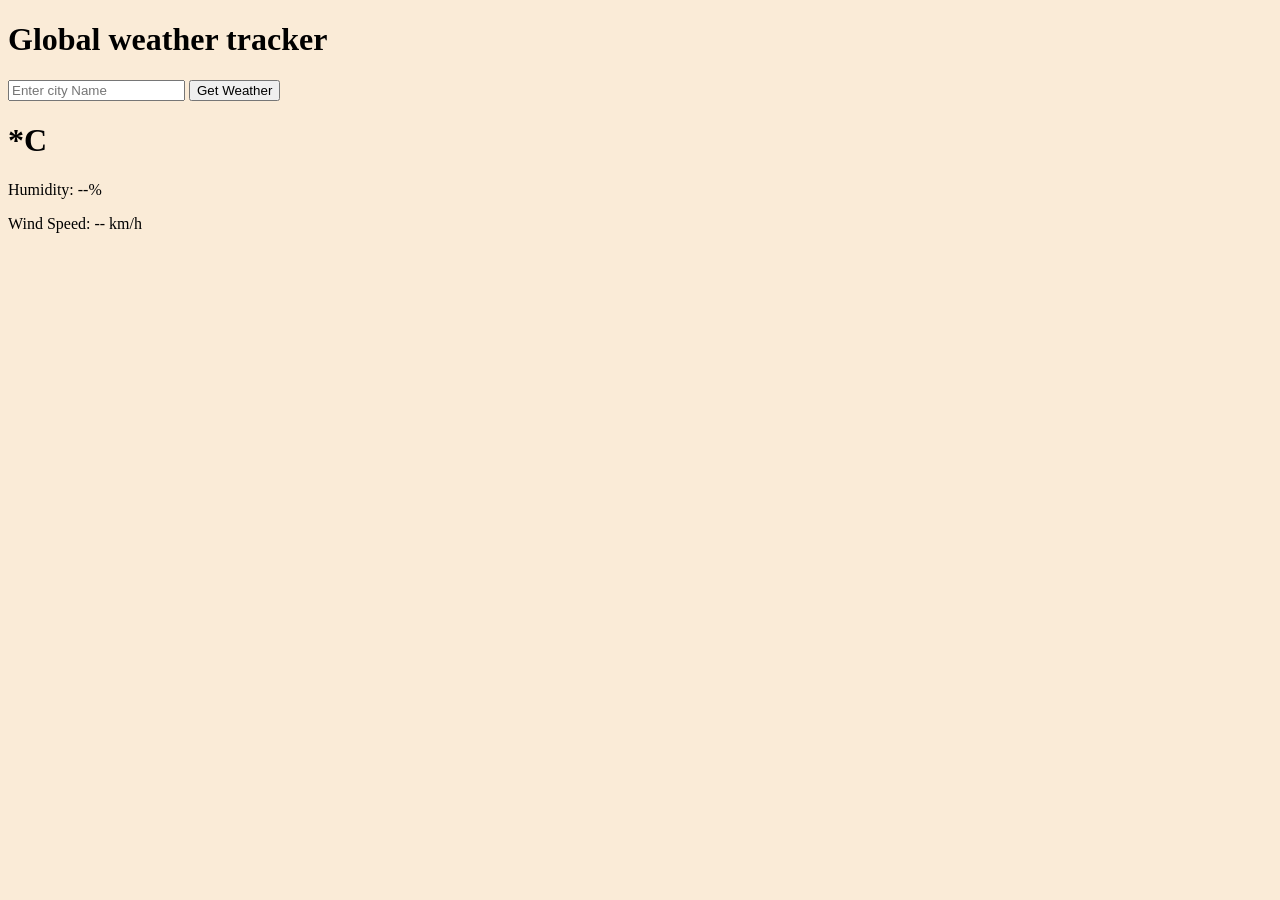
<file: index.html>
<!DOCTYPE html>
<html lang="en">
<head>
    <link rel="stylesheet" href="style.css">
    <title>Live Global Weather Dashboard</title>
</head>
<body>
    <h1> Global weather tracker </h1>
    <form id="weather-form">
        <input type="text" id="city-input" placeholder="Enter city Name" attribute="required">
        <button type="submit">Get Weather</button>
    </form>

    <p id="status-msg"></p>
    <div id="weather-card">
        <h2 id="city-display"></h2>
        <h1><span id="temp-display"></span>*C</h1>
        <p>Humidity: <span id="humidity-display">--</span>%</p>
        <p>Wind Speed: <span id="wind-display">--</span> km/h</p>


    </div>
    <script src="script.js"></script>
</body>
</html>
</file>
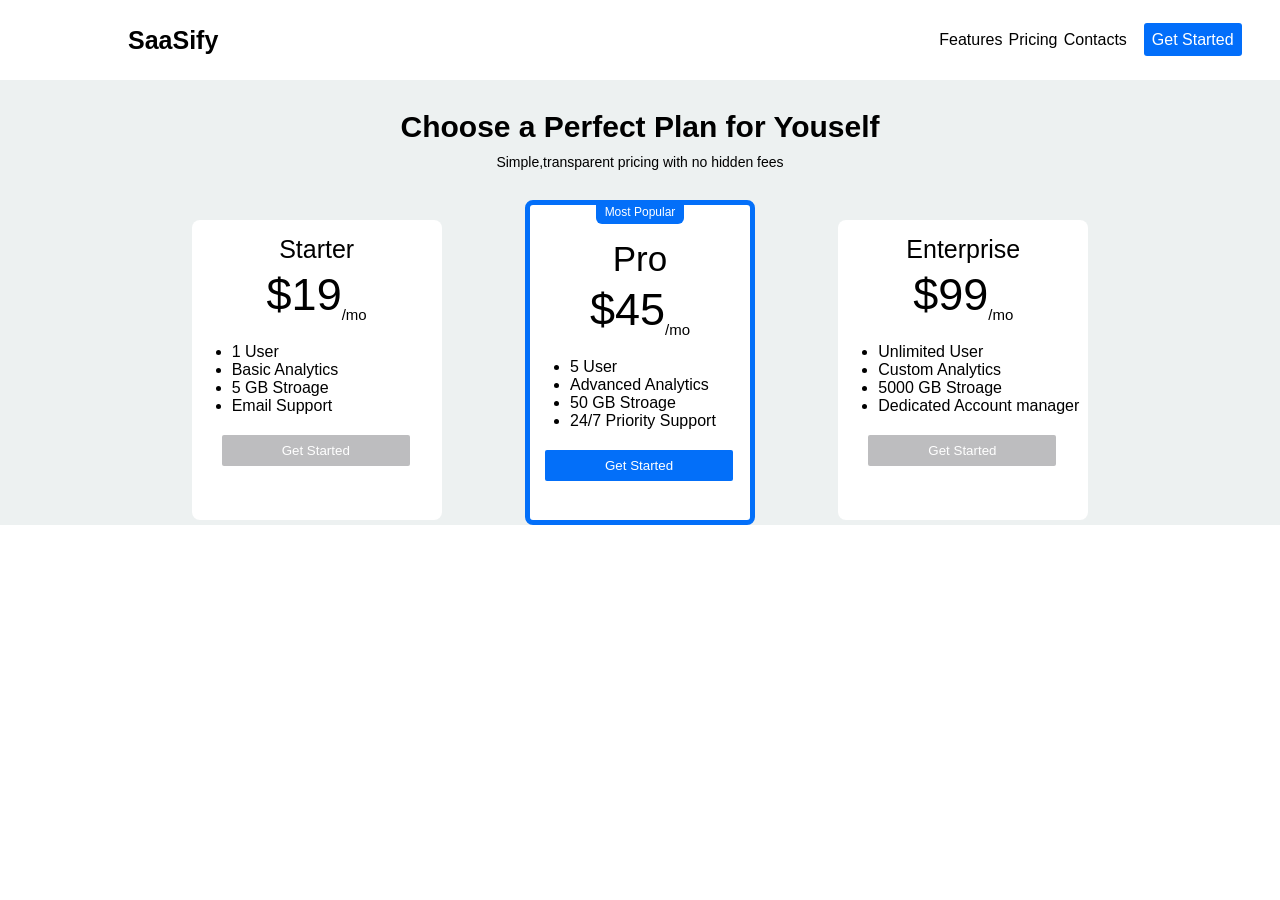
<file: html.html>
<!DOCTYPE html>
<html lang="en">
    <link rel="stylesheet" href="css.css">
<head>

    <title>Project 1</title>
</head>
<body>  
    <header>
        <div class="logo_container">
            <a href="#"><b>SaaSify</b></a>
        </div>
        <nav class="features">
            <a href="#">Features</a>
            <a href="#">Pricing</a>
            <a href="#">Contacts</a>
        </nav>
        <div class="get_started">
            <a href="#">Get Started</a>
        </div>
    </header>
    <main>
        <h1>Choose a Perfect Plan for Youself</h1>
        <h5>Simple,transparent pricing with no hidden fees</h5>

        <section>
        <a  class="box1"> 
            <div class="starter">Starter</div>
            <div class="money">$19<sub>/mo</sub></div> 
            <ul>
                <li>1 User</li>
                <li>Basic Analytics</li>
                <li>5 GB Stroage</li>
                <li>Email Support</li>

            </ul>  
            <button id="but">Get Started</button> 
        </a>
        <a  class="box">
            <div class="head">Most Popular</div>
            <div class="pro">Pro</div>
            <div class="money">$45<sub>/mo</sub></div> 
            <ul>
                <li>5 User</li>
                <li>Advanced Analytics</li>
                <li>50 GB Stroage</li>
                <li>24/7 Priority Support</li>

            </ul>  
            <button>Get Started</button> 
        </a>
        
        <a  class="box2">
            <div class="starter">Enterprise</div>
            <div class="money">$99<sub>/mo</sub></div> 
            <ul>
                <li>Unlimited User</li>
                <li>Custom Analytics</li>
                <li>5000 GB Stroage</li>
                <li>Dedicated Account manager</li>

            </ul>  
            <button id="but">Get Started</button>
        </a>
        </section>
    </main>
</body>
</file>
<file: style.css>
body{
    background-color: antiquewhite;
    align-items: center;
}
</file>
<file: css.css>
*{
    margin:0;
    padding:0;
    font-family: Figtree-Regular, -apple-system, BlinkMacSystemFont, Segoe UI, Roboto, Helvetica, Arial, sans-serif;
    
}


header { 
    display: flex;
    justify-content: space-between;
    height: 80px;
    background-color: white;
    align-items: center;
    
 
}

.logo_container {
    margin-left: 10%;
}
.logo_container a{
    text-decoration: none;
    font-size: 25px;
    color:black;
}

.features {
    display: flex;
    margin-left: 55%;
    justify-content: space-evenly;
    min-width: 200px;     
}
.features a{
    text-decoration: none;
    color: black;
}

.get_started {
    margin-right: 3%;
        
}
.get_started a{
    text-decoration: none;
    padding: 8px ;
    background-color: #026efa;
    color: white;
    border-radius: 3px 3px 3px 3px;
}
main {
    background-color:#edf1f1;
}

h1 {
    text-align: center;
    padding-top: 30px;
    font-size: 30px;
}
h5 {
    text-align: center;
    padding-top: 10px;
    font-size: 14px;
    font-weight: 500;
}
section{
    padding-top: 30px;
    display: flex;
    justify-content: space-around;
}
.box1 {
    margin-top: 20px;
    height: 300px;
    width: 250px;
    background-color: white;
    margin-left: 150px;
    border-radius: 8px 8px 8px 8px;
}
.starter{
    margin-top: 15px;
    text-align: center;
    font-size: 25px;
    font-weight: 1000px;
}
#but{
    margin-left: 30px;
    background-color: #bdbdbf;
}
.box{
    height: 315px;
    width: 220px;
    background-color: white;
    border: solid 5px #036ff9;
    border-radius: 8px 8px 8px 8px;   
}
.head{
    text-align: center;
    background-color: #036ff9;
    color: white;
    padding-bottom: 5px;
    margin-left: 66px;
    margin-right: 66px;
    font-size: 12px;
    border-radius: 0px 0px 6px 6px ;
    
}
.pro{
    margin-top: 15px;
    text-align: center;
    font-size: 35px;
    font-weight: 1000px;
}
.money{
    margin-top: 5px;
    text-align: center;
    font-size: 45px;
    font-weight: 1000px;
}
sub{
    font-size: 15px;
}
ul{
    margin-left: 40px;
    margin-top: 20px;
}
button{
    display: flex;
    justify-content: center;
    align-items: center;
    cursor: pointer;
    margin-left:15px;
    margin-top:20px;
    margin-bottom:30px;
    background-color:#036ff9 ;
    color: white;
    size: 100px;
    border: none;             /* Removes the ugly default grey border */
    border-radius: 2px;
    padding: 8px 60px;
    text-align: center;
}
.box2 {
    margin-top: 20px;
    height: 300px;
    width: 250px;
    background-color: white;
    margin-right: 150px;
    border-radius: 8px 8px 8px 8px;
}
</file>
